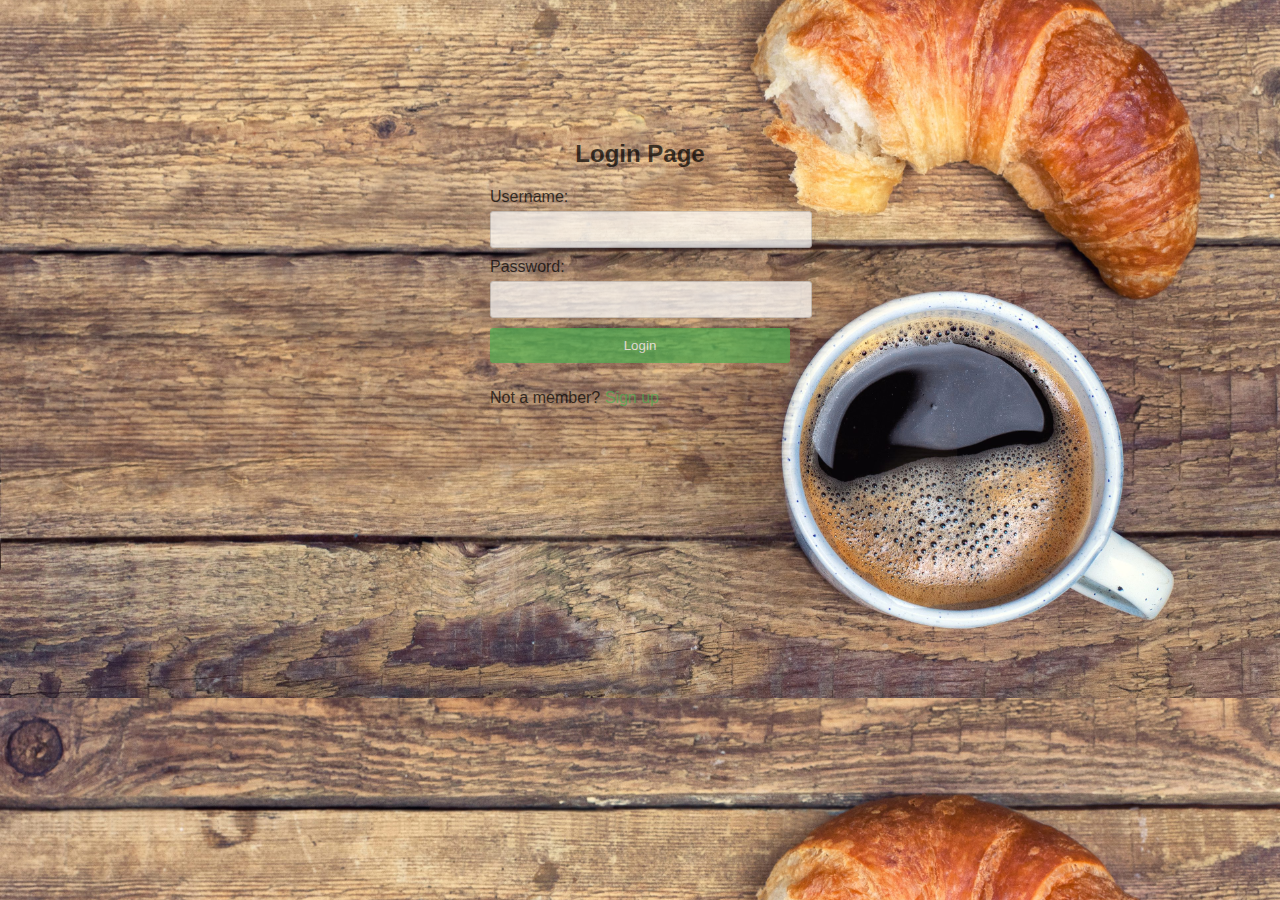
<file: index.html>
<!DOCTYPE html>
<html lang="en">
<head>
    <meta charset="UTF-8">
    <meta name="viewport" content="width=device-width, initial-scale=1.0">
    <title>Login</title>
    <link rel="stylesheet" href="css/index.css">
</head>
<body>
    <div class="login-container">
        <h2>Login Page</h2>
        <form id="login-form" action="home.html" method="post">
            <label for="username">Username:</label>
            <input type="text" id="username" name="username" pattern=".{3,}" title="Username must be at least 3 characters long" required>
            <label for="password">Password:</label>
            <input type="password" id="password" name="password" pattern=".{6,}" title="Password must be at least 6 characters long" required>
            <button type="submit">Login</button>
        </form>
        <p>Not a member? <a href="signup.html">Sign up</a></p>
    </div>
</body>
</file>
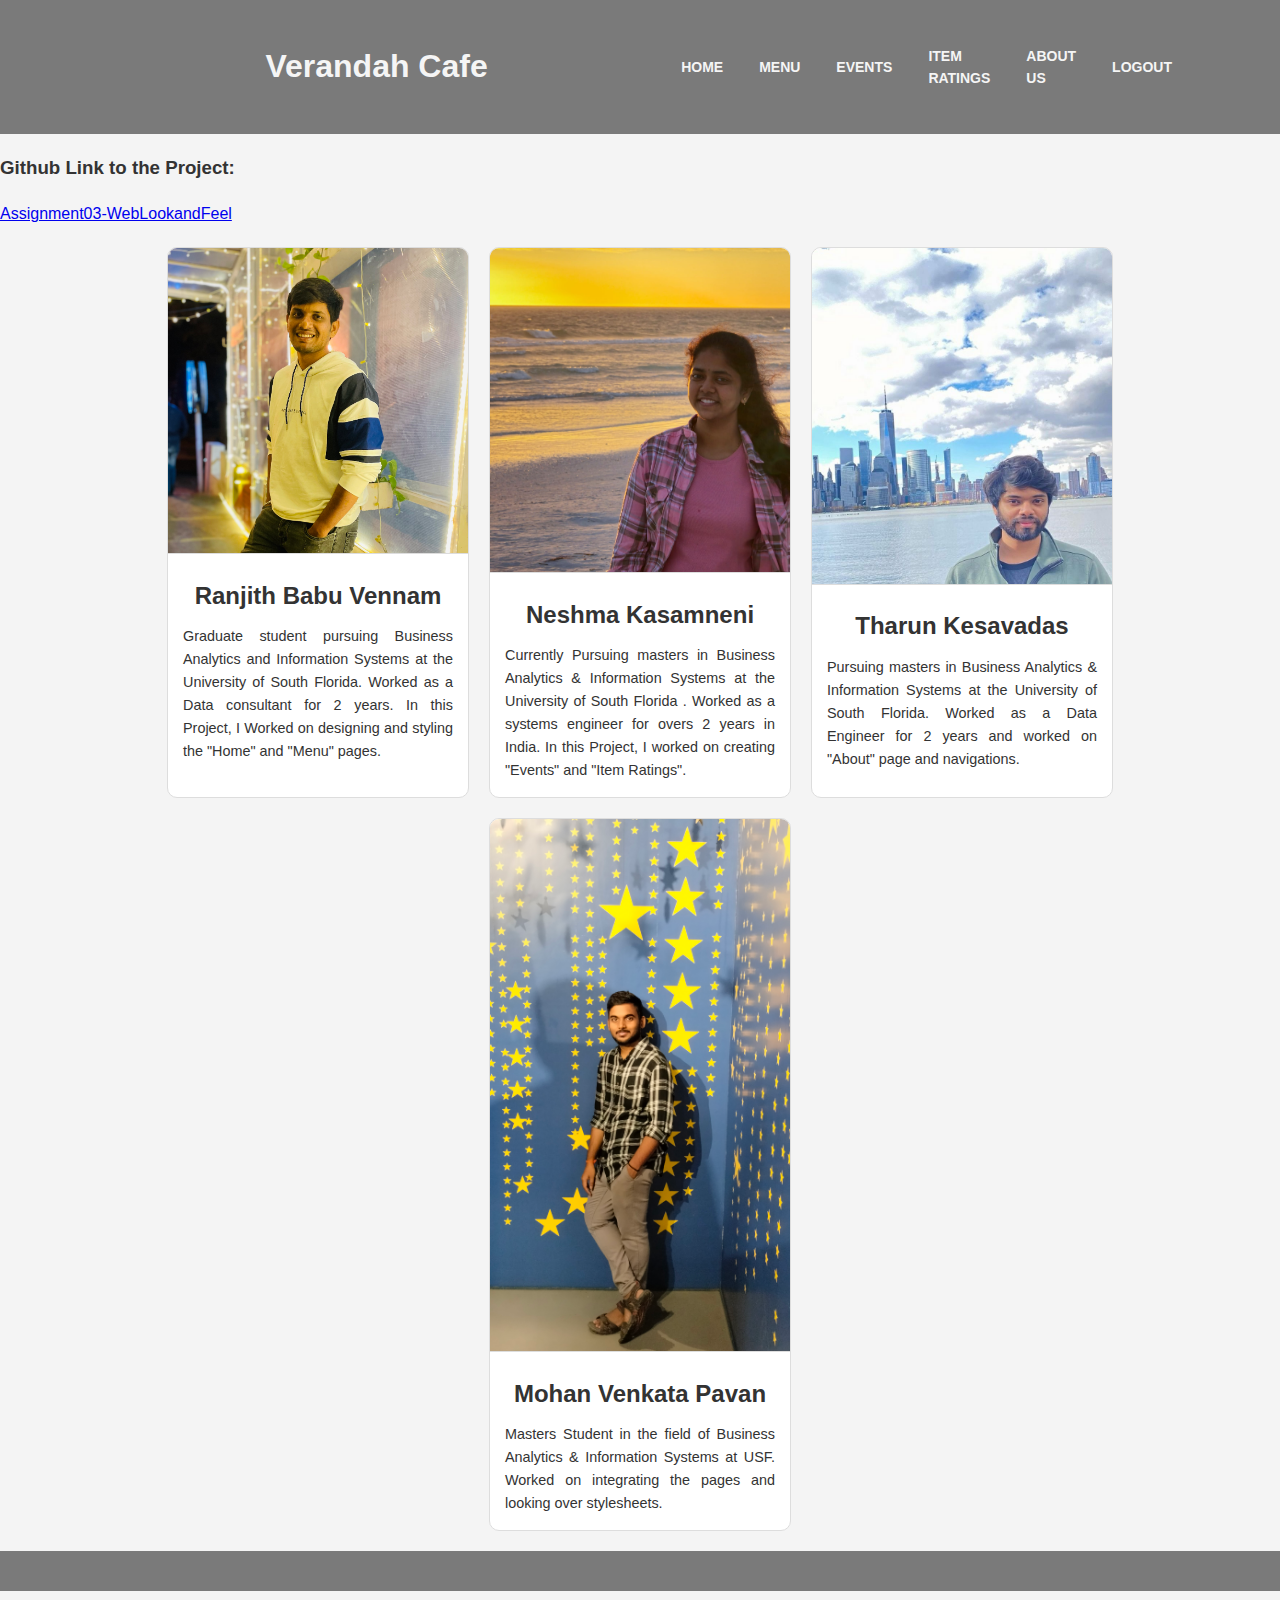
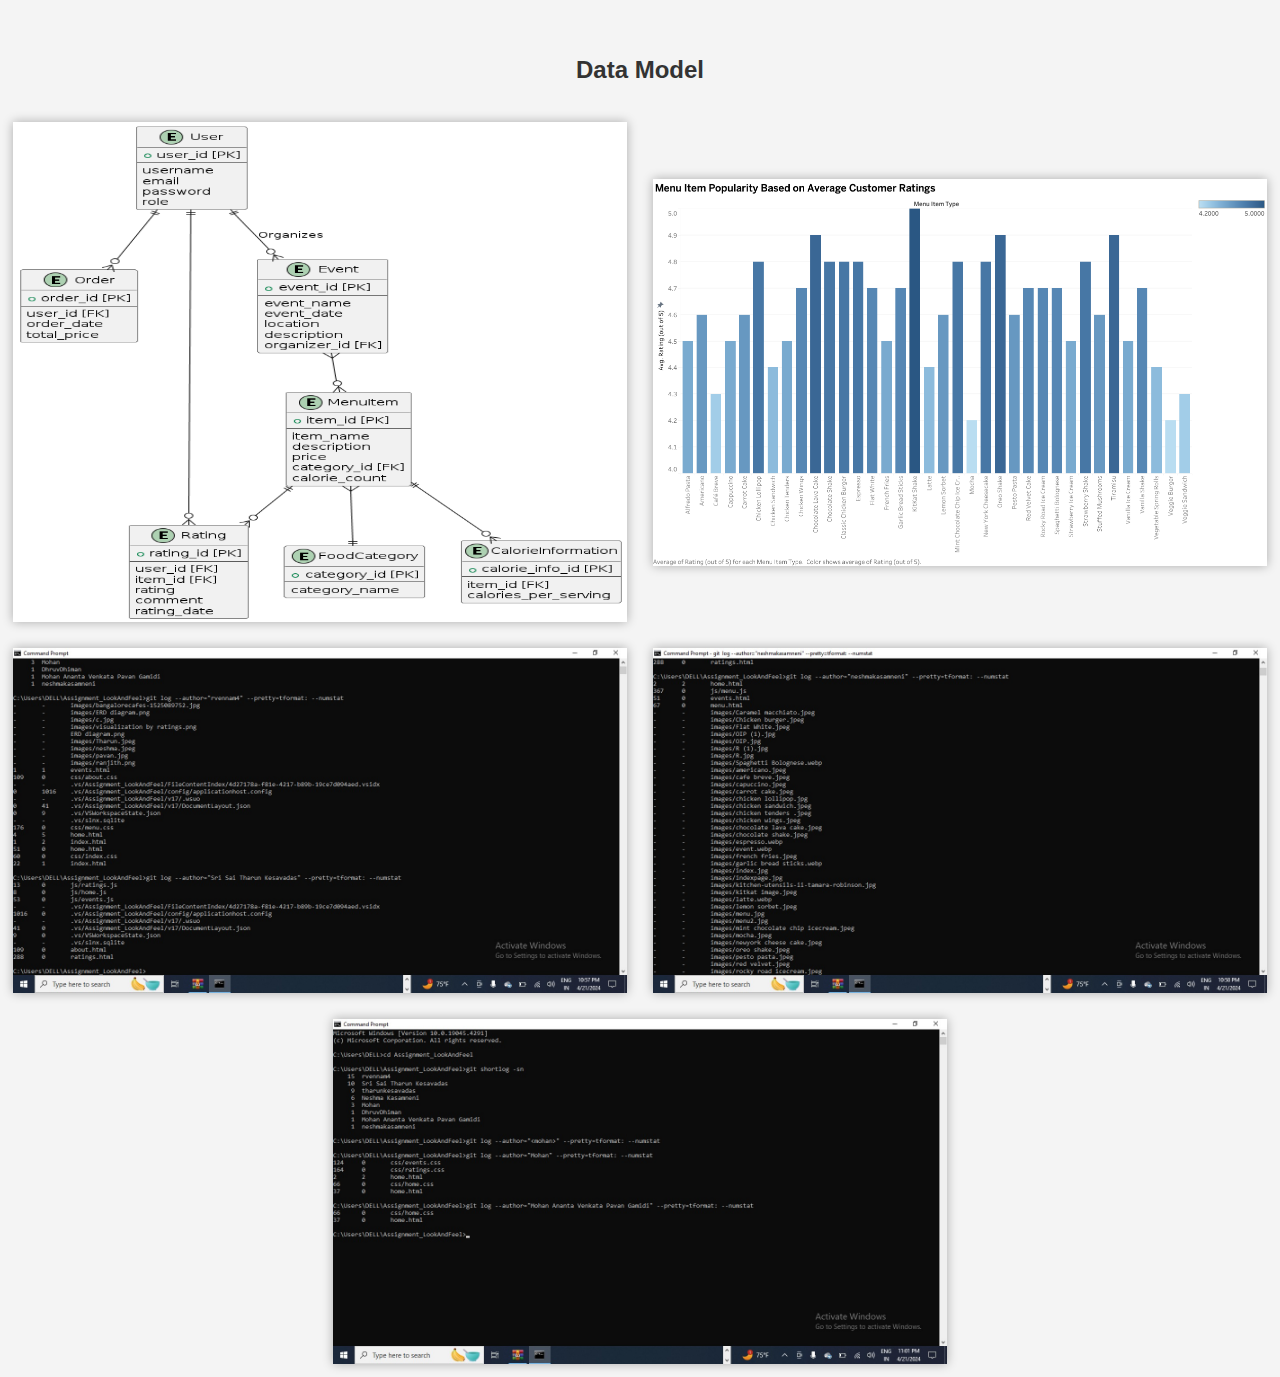
<file: about.html>
<!DOCTYPE html>
<html lang="en">
<head>
    <meta charset="UTF-8">
    <title>Ratings & Calories</title>
    <link rel="stylesheet" href="css/about.css">
    <link rel="stylesheet" href="css/home.css">
</head>
<body>
    <div class="buttom-header-container">
        <div class="buttom-header">
            <div class="logo">
                <h1>Verandah Cafe</h1>
            </div>
            <div class="navlist">
                <a href="home.html">HOME</a>
                <a href="menu.html">MENU</a>
                <a href="events.html">EVENTS</a>
                <a href="ratings.html">ITEM RATINGS</a>
                <a href="about.html">ABOUT US</a>
                <a href="index.html">LOGOUT</a> 
            </div>
        </div>
    </div>

   <h3> Github Link to the Project: </h3> <a href="https://github.com/neshmakasamneni/Assignment_LookAndFeel"> 
       Assignment03-WebLookandFeel</a> 
    <div class="about-container">
        <div class="profile">
            <img class="profile-image" src="images/ranjith.png" alt="Profile image">
            <div class="profile-description">
                <h2>Ranjith Babu Vennam</h2>
                <p>Graduate student pursuing Business Analytics and Information Systems at the University of South
                    Florida. Worked as a Data consultant for 2 years. In this Project, I Worked on designing and styling the "Home" and "Menu" pages.
                </p>
            </div>
        </div>

        <div class="profile">
            <img class="profile-image" src="images/neshma.jpeg" alt="Profile image">
            <div class="profile-description">
                <h2>Neshma Kasamneni</h2>
                <p>Currently Pursuing masters in Business Analytics & Information Systems at the University of South Florida .
                    Worked as a systems engineer for overs 2 years in India. In this Project, I worked on creating "Events" and "Item Ratings".</p>
            </div>
        </div>

        <div class="profile">
            <img class="profile-image" src="images/Tharun.jpeg" alt="Profile image">
            <div class="profile-description">
                <h2>Tharun Kesavadas</h2>
                <p>Pursuing masters in Business Analytics & Information Systems at the University of South Florida. Worked as a Data Engineer for 2 years and worked on "About" page and navigations.</p>
            </div>
        </div>

        <div class="profile">
            <img class="profile-image" src="images/pavan.jpg" alt="Profile image">
            <div class="profile-description">
                <h2>Mohan Venkata Pavan</h2>
                <p> Masters Student in the field of Business Analytics & Information Systems at USF. Worked on integrating the pages and looking over stylesheets.</p>
            </div>
        </div>
    </div>



    <style>
        .image-container {
            display: flex;
            justify-content: space-around;
            align-items: center;
            flex-wrap: wrap;
            margin-top: 20px;
        }

        .image-container .image {
            width: 48%; /* Sets image width to be less than half the container width */
            margin: 1%; /* Provides spacing between images */
            box-shadow: 0 0 10px rgba(0,0,0,0.3);
        }

        .image-container h2 {
            width: 100%; /* Allows the title to take the full width */
            text-align: center; /* Center aligns the title */
            margin: 0 0 20px; /* Adds space below the title */
        }

        @media (max-width: 768px) {
            .image-container .image {
                width: 100%; /* Full width for smaller devices */
                margin-bottom: 20px; /* Spacing between images on smaller screens */
            }
        }
    </style>
</head>
<body>
    <div class="buttom-header-container">
        <!-- ... your header and nav content ... -->
    </div>

    <div class="about-container">
        <!-- ... your about profiles content ... -->
    </div>

    <div class="image-container">
        <h2>Data Model</h2>
        <img src="images/ERD diagram.png" class="image" alt="ERD Diagram">
        <img src="images/visualization by ratings.png" class="image" alt="Visualization By Ratings">
        <img src="images/git_1.jpeg" class="image" alt="commits">
        <img src="images/git_2.jpeg" class="image" alt="commits">
        <img src="images/git_3.jpeg" class="image" alt="commits">
    </div>
</body>
</html>
</file>
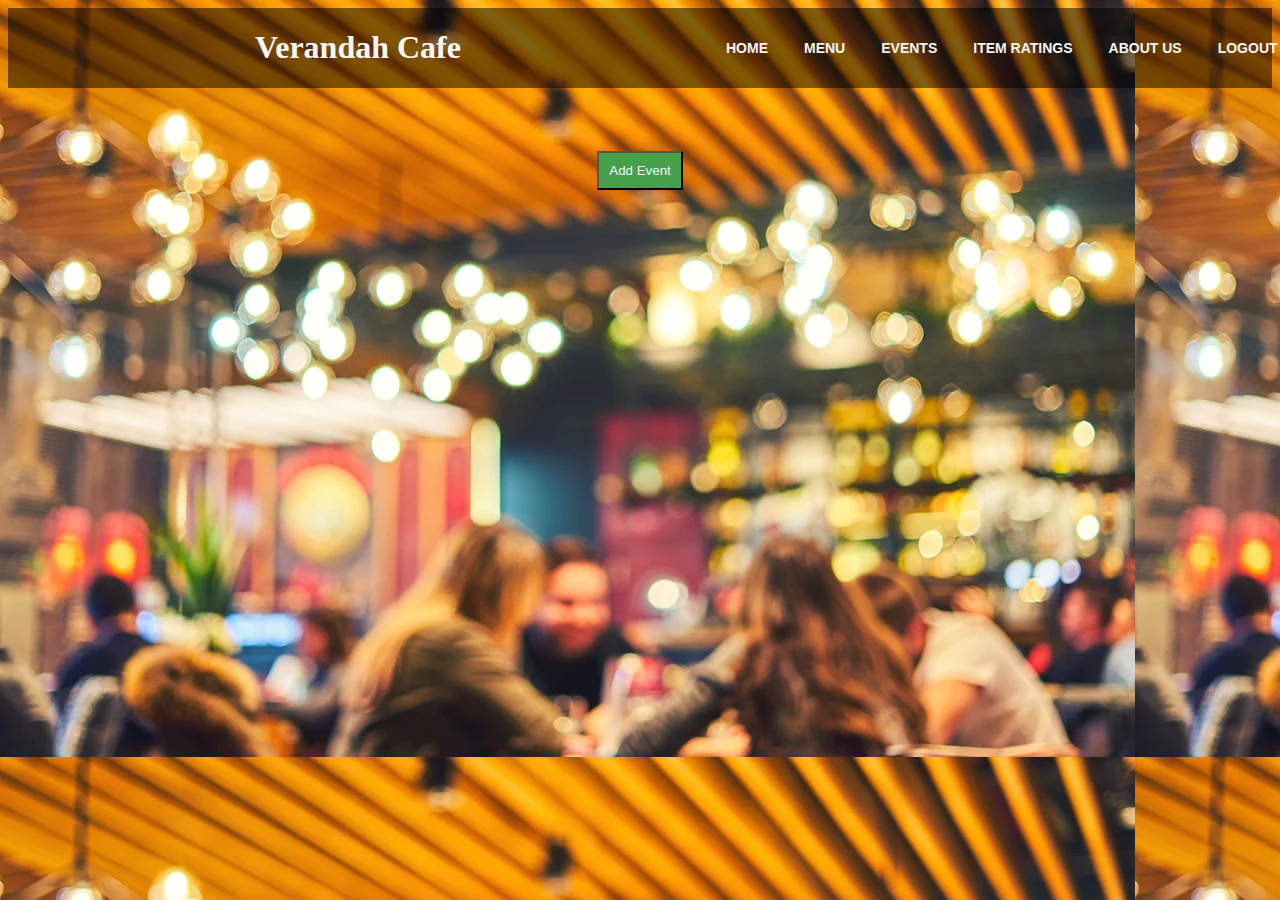
<file: events.html>
<!DOCTYPE html>
<html lang="en">
<head>
    <meta charset="UTF-8">
    <meta name="viewport" content="width=device-width, initial-scale=1.0">
    <title>Events Page</title>
    <link rel="stylesheet" href="css/events.css">
    <link rel="stylesheet" href="css/home.css">
</head>
<body>
    <div class="buttom-header-container">
        <div class="buttom-header">
            <div class="logo">
                <h1>Verandah Cafe</h1>
            </div>
            <div class="navlist">
                <a href="home.html">HOME</a>
                <a href="menu.html">MENU</a>
                <a href="events.html">EVENTS</a>
                <a href="ratings.html">ITEM RATINGS</a>
                <a href="about.html">ABOUT US</a>
                <a href="index.html">LOGOUT</a> 
            </div>
        </div>
    </div>
<div id="events-container">
    <!-- Events will be displayed here -->
</div>

<button id="btn" onclick="showCreateForm()">Add Event</button>

<div id="create-form" style="display: none;">
    <h2>Add New Event</h2>
    <form id="event-form" onsubmit="addEvent(); return false;">
        <label for="eventName">Event Name:</label><br>
        <input type="text" id="eventName" name="eventName" required><br>
        <label for="eventDate">Event Date:</label><br>
        <input type="date" id="eventDate" name="eventDate" required><br>
        <label for="eventTime">Event Time:</label><br>
        <input type="time" id="eventTime" name="eventTime" required><br>
        <button type="submit">Submit</button>
        <button type="button" onclick="hideCreateForm()">Cancel</button>
    </form>
</div>

<script src="js/events.js">
    
</script>

</body>
</html>
</file>
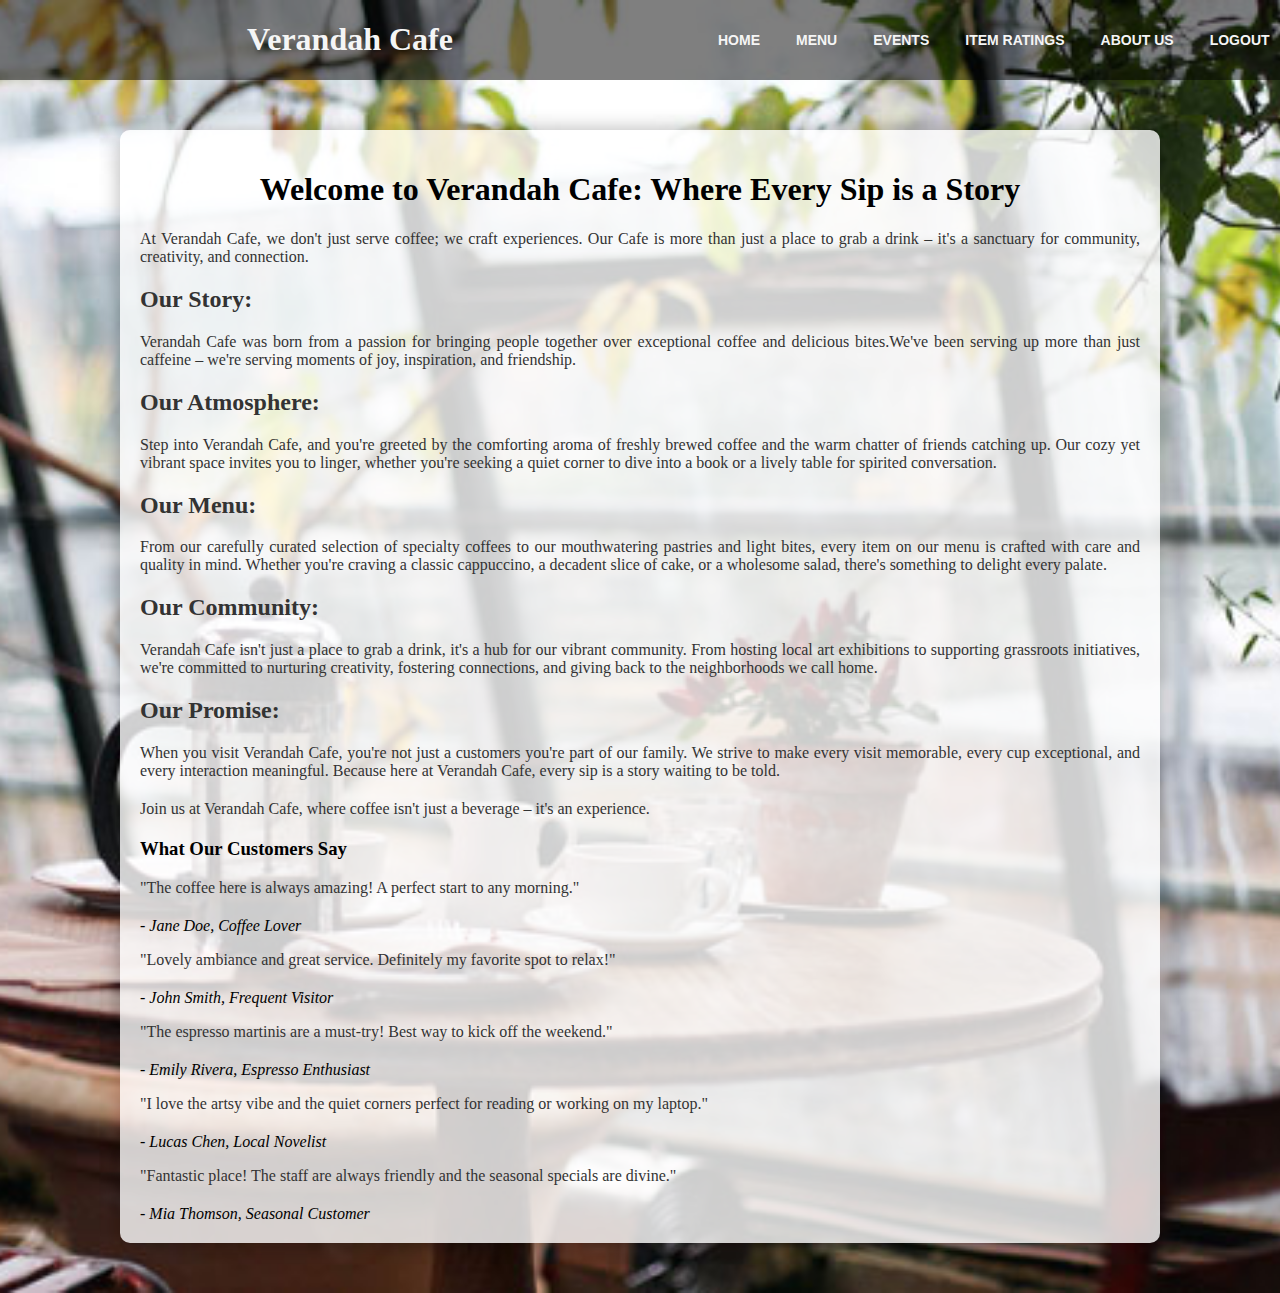
<file: home.html>
<!DOCTYPE html>
<html lang="en">
<head>
    <meta charset="UTF-8">
    <meta name="viewport" content="width=device-width, initial-scale=1.0">
    <title>Verandah Cafe</title>
    <link rel="stylesheet" href="css/home.css">
    <style>
        body {
            background-color: #f0f0f0;
            background-image: url("../images/c.jpg");
            background-size: cover; 
            background-position: center;
            margin: 0;
            padding: 0;
        }
    </style>
</head>
<body>
    <div class="buttom-header-container">
        <div class="buttom-header">
            <div class="logo">
                <h1>Verandah Cafe</h1>
            </div>
            <div class="navlist">
                <a href="home.html">HOME</a>
                <a href="menu.html">MENU</a>
                <a href="events.html">EVENTS</a>
                <a href="ratings.html">ITEM RATINGS</a>
                <a href="about.html">ABOUT US</a>
                <a href="index.html">LOGOUT</a> 
            </div>
        </div>
    </div>
    </div>

    <div class="container">
        <h1>Welcome to Verandah Cafe: Where Every Sip is a Story</h1>
        <p>At Verandah Cafe, we don't just serve coffee; we craft experiences. Our Cafe is more than just a place to grab a drink – it's a sanctuary for community, creativity, and connection.</p>

        <h2>Our Story:</h2>
        <p>Verandah Cafe was born from a passion for bringing people together over exceptional coffee and delicious bites.We've been serving up more than just caffeine – we're serving moments of joy, inspiration, and friendship.</p>

        <h2>Our Atmosphere:</h2>
        <p>Step into Verandah Cafe, and you're greeted by the comforting aroma of freshly brewed coffee and the warm chatter of friends catching up. Our cozy yet vibrant space invites you to linger, whether you're seeking a quiet corner to dive into a book or a lively table for spirited conversation.</p>

        <h2>Our Menu:</h2>
        <p>From our carefully curated selection of specialty coffees to our mouthwatering pastries and light bites, every item on our menu is crafted with care and quality in mind. Whether you're craving a classic cappuccino, a decadent slice of cake, or a wholesome salad, there's something to delight every palate.</p>

        <h2>Our Community:</h2>
        <p>Verandah Cafe isn't just a place to grab a drink, it's a hub for our vibrant community. From hosting local art exhibitions to supporting grassroots initiatives, we're committed to nurturing creativity, fostering connections, and giving back to the neighborhoods we call home.</p>

        <h2>Our Promise:</h2>
        <p>When you visit Verandah Cafe, you're not just a customers you're part of our family. We strive to make every visit memorable, every cup exceptional, and every interaction meaningful. Because here at Verandah Cafe, every sip is a story waiting to be told.</p>

        <p>Join us at Verandah Cafe, where coffee isn't just a beverage – it's an experience.</p>


        <div class="testimonials">
            <h3>What Our Customers Say</h3>
            <div class="testimonial-slider">
                <div class="testimonial">
                    <p>"The coffee here is always amazing! A perfect start to any morning."</p>
                    <cite>- Jane Doe, Coffee Lover</cite>
                </div>
                <div class="testimonial">
                    <p>"Lovely ambiance and great service. Definitely my favorite spot to relax!"</p>
                    <cite>- John Smith, Frequent Visitor</cite>
                </div>
                <div class="testimonial">
                    <p>"The espresso martinis are a must-try! Best way to kick off the weekend."</p>
                    <cite>- Emily Rivera, Espresso Enthusiast</cite>
                </div>
                <div class="testimonial">
                    <p>"I love the artsy vibe and the quiet corners perfect for reading or working on my laptop."</p>
                    <cite>- Lucas Chen, Local Novelist</cite>
                </div>
                <div class="testimonial">
                    <p>"Fantastic place! The staff are always friendly and the seasonal specials are divine."</p>
                    <cite>- Mia Thomson, Seasonal Customer</cite>
                </div>
            </div>
        </div>
    
    <script src="js/home.js"></script>
</body>
</html>
</file>
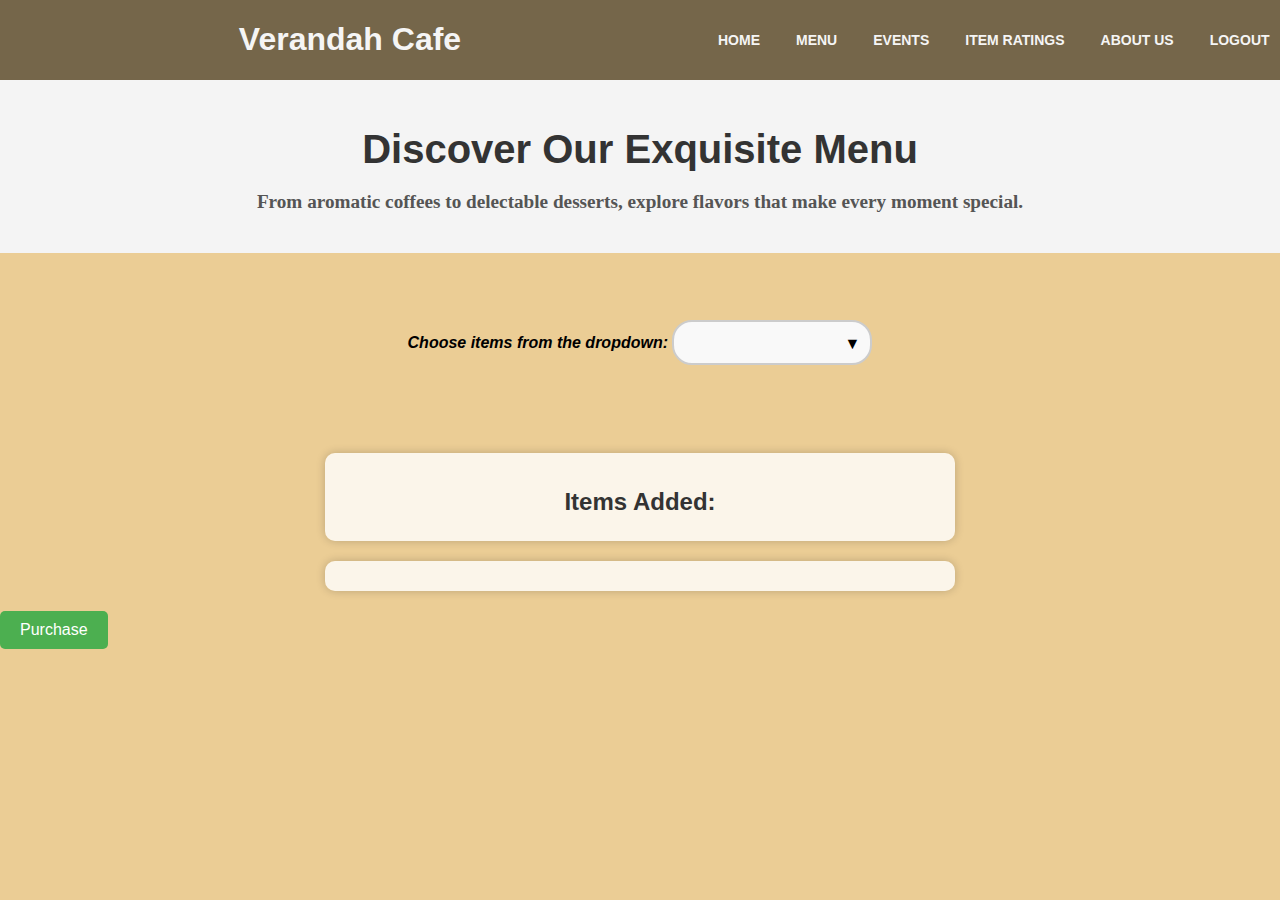
<file: menu.html>
<!DOCTYPE html>
<html lang="en">
<head>
    <meta charset="UTF-8">
    <meta name="viewport" content="width=device-width, initial-scale=1.0">
    <title>Cafe Dashboard</title>
    <link rel="stylesheet" href="css/home.css">
    <link rel="stylesheet" href="css/menu.css">
</head>
<body>

    <div class="buttom-header-container">
        <div class="buttom-header">
            <div class="logo">
                <h1>Verandah Cafe</h1>
            </div>
            <div class="navlist">
                <a href="home.html">HOME</a>
                <a href="menu.html">MENU</a>
                <a href="events.html">EVENTS</a>
                <a href="ratings.html">ITEM RATINGS</a>
                <a href="about.html">ABOUT US</a>
                <a href="index.html">LOGOUT</a> 
            </div>
        </div>
    </div>
    </div> 

    <header>
        <!-- Navigation bar goes here -->
    </header>

    <!-- Short header description for the menu page -->
    <section class="menu-header">
        <h1>Discover Our Exquisite Menu</h1>
        <p>From aromatic coffees to delectable desserts, explore flavors that make every moment special.</p>
    </section>
    
    <div class="main">
        <div class="dropdown">
            <i><b><label for="sectionSelect">Choose items from the dropdown:</label></b></i>
            <select id="sectionSelect" name="sectionSelect" onchange="showSection(this.value)">
                <option value=""></option>
                <option value="coffee">Coffee</option>
                <option value="snacks">Snacks</option>
                <option value="shakes">Shakes</option>
                <option value="icecreams">Ice Cream</option>
            </select>
        </div>
</div>
<div class="item-list">
    <h2>Items Added:</h2>
    <ul id="addedItems"></ul>
</div>
<div id="totalPrice"></div>
<div class="button-container"></div>
   <button onclick="buyItems()">Purchase</button>
</div>
   <div class="menu" id="menuSection"></div>

    

    
    <script src="js/menu.js"> 
    </script>            
</body>
</html>
</file>
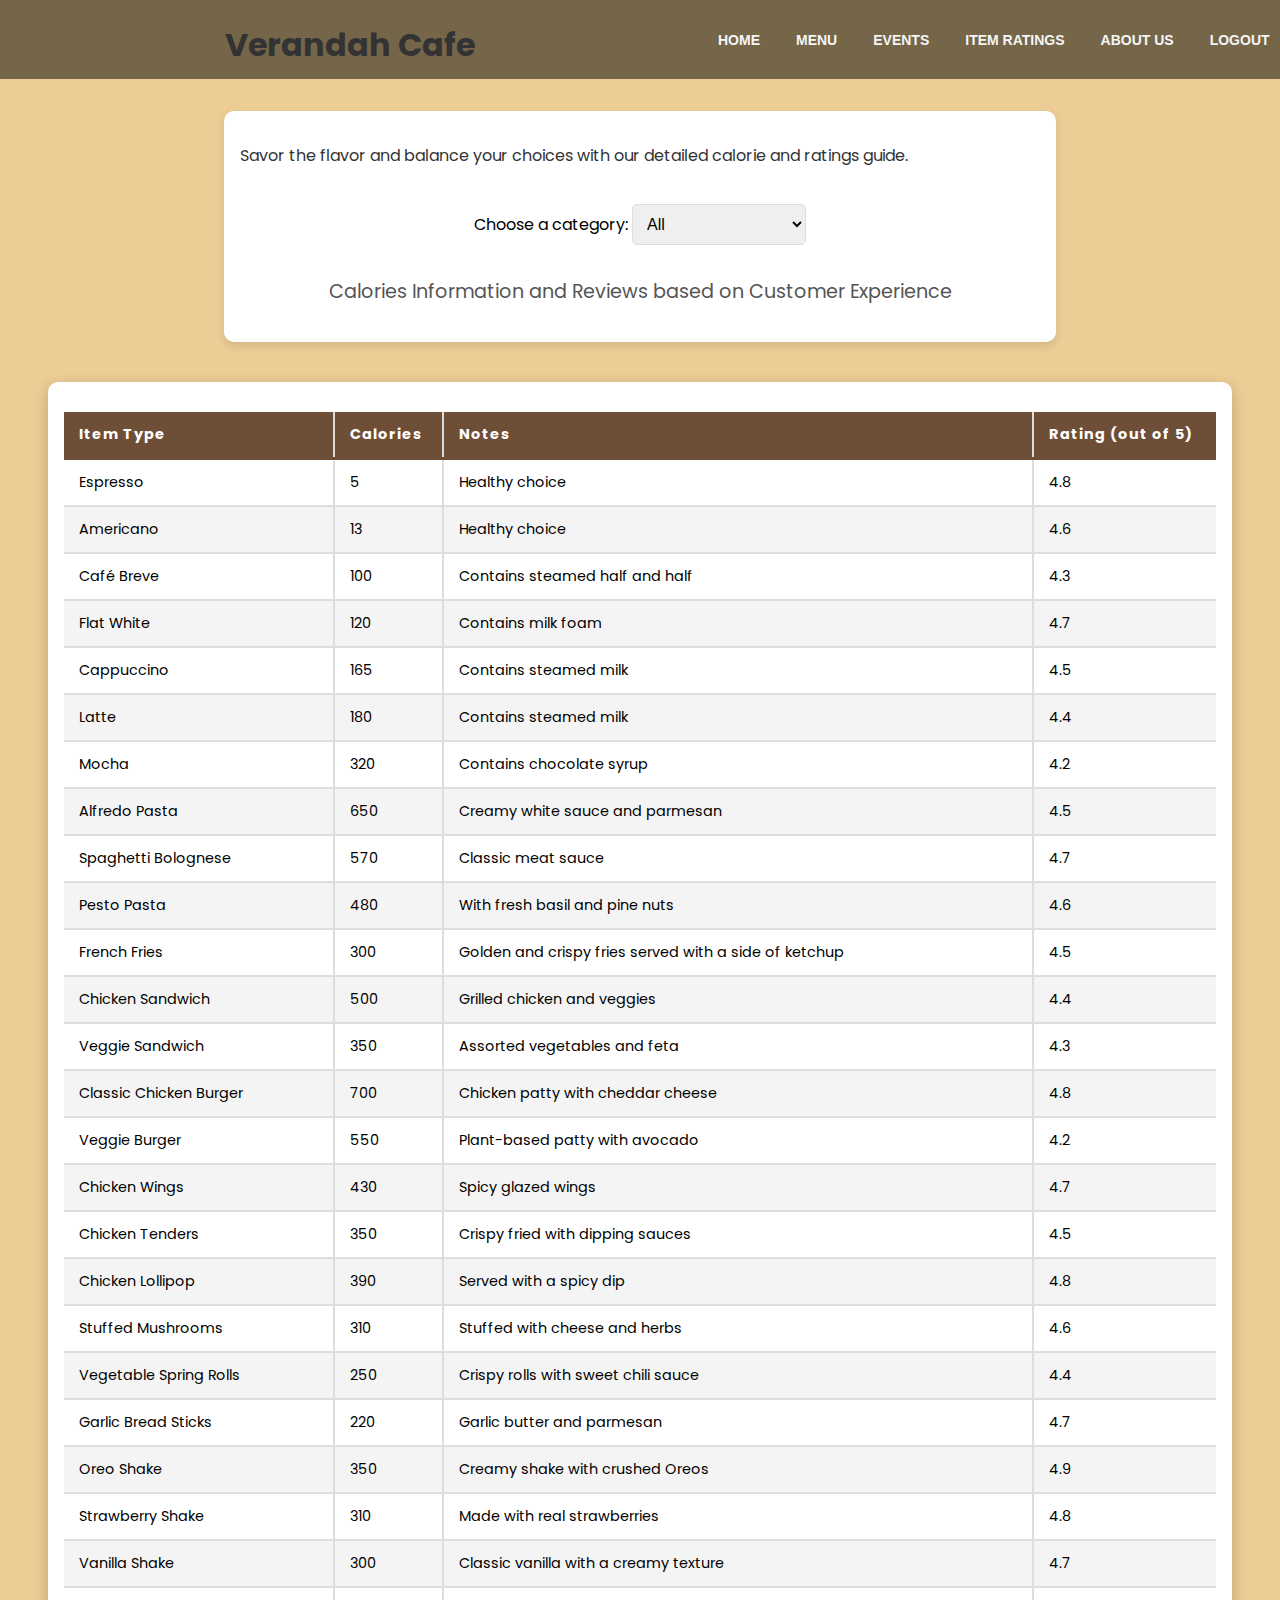
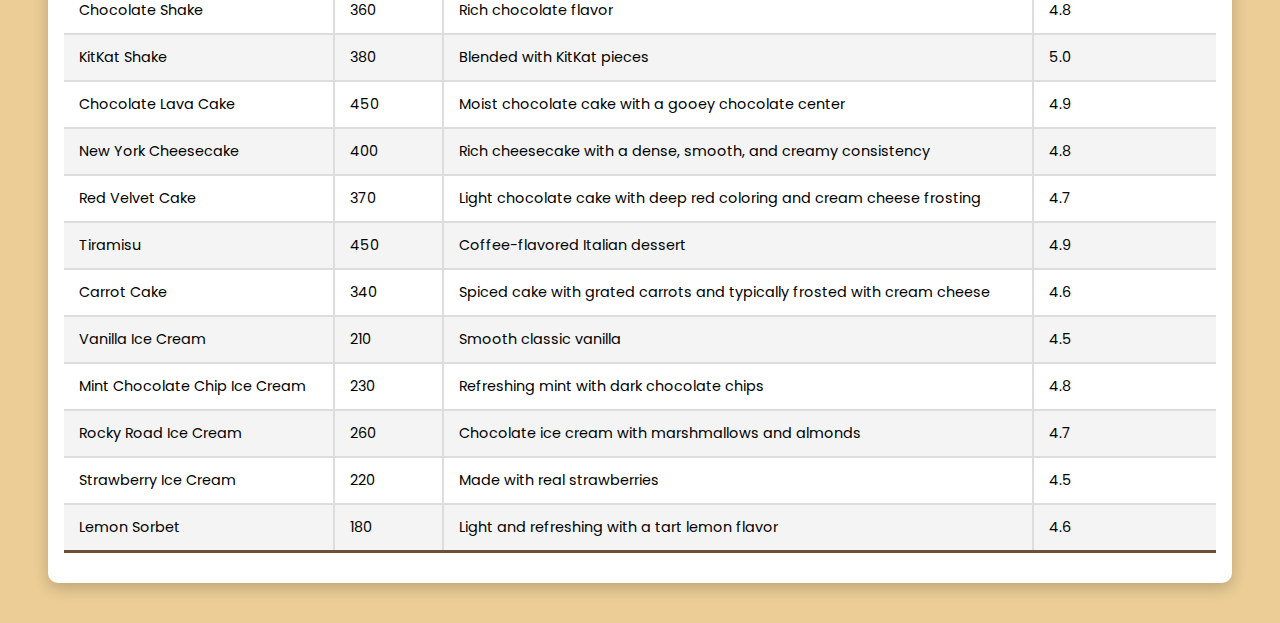
<file: ratings.html>
<!DOCTYPE html>
<html lang="en">
<head>
    <meta charset="UTF-8">
    <title>Ratings & Calories</title>
    <link rel="stylesheet" href="css/ratings.css">
    <link rel="stylesheet" href="css/home.css">
</head>
<body>
    <div class="buttom-header-container">
        <div class="buttom-header">
            <div class="logo">
                <h1>Verandah Cafe</h1>
            </div>
            <div class="navlist">
                <a href="home.html">HOME</a>
                <a href="menu.html">MENU</a>
                <a href="events.html">EVENTS</a>
                <a href="ratings.html">ITEM RATINGS</a>
                <a href="about.html">ABOUT US</a>
                <a href="index.html">LOGOUT</a> 
            </div>
        </div>
    </div>

    <div class="content-container">
        <p class="main-description">Savor the flavor and balance your choices with our detailed calorie and ratings guide.</p>
        
        <!-- Dropdown for choosing a category -->
        <div class="dropdown-container">
            <label for="categoryFilter">Choose a category:</label>
            <select id="categoryFilter" onchange="filterTable()">
                <option value="all">All</option>
                <option value="coffee">Coffee</option>
                <option value="food">Food</option>
                <option value="shakes">Shakes</option>
                <option value="cakesIceCreams">Cakes/Ice Creams</option>
            </select>
        </div>
        
        <h2 class="sub-header">Calories Information and Reviews based on Customer Experience</h2>
        <!-- The rest of your content below -->
        <!-- ... -->
    </div>

</div>

    <div class="table-container">
        <table id="ratingsTable">
            <thead>
                <tr>
                    <th>Item Type</th>
                    <th>Calories</th>
                    <th>Notes</th>
                    <th>Rating (out of 5)</th>
                </tr>
            </thead>
            <tbody>
                <tr data-category="coffee">
                    <td>Espresso</td>
                    <td>5</td>
                    <td>Healthy choice</td>
                    <td>4.8</td>
                </tr>
                <tr data-category="coffee">
                    <td>Americano</td>
                    <td>13</td>
                    <td>Healthy choice</td>
                    <td>4.6</td>
                </tr>
                <tr data-category="coffee">
                    <td>Café Breve</td>
                    <td>100</td>
                    <td>Contains steamed half and half</td>
                    <td>4.3</td>
                </tr>
                <tr data-category="coffee">
                    <td>Flat White</td>
                    <td>120</td>
                    <td>Contains milk foam</td>
                    <td>4.7</td>
                </tr>
                <tr data-category="coffee">
                    <td>Cappuccino</td>
                    <td>165</td>
                    <td>Contains steamed milk</td>
                    <td>4.5</td>
                </tr>
                <tr data-category="coffee">
                    <td>Latte</td>
                    <td>180</td>
                    <td>Contains steamed milk</td>
                    <td>4.4</td>
                </tr>
                <tr data-category="coffee">
                    <td>Mocha</td>
                    <td>320</td>
                    <td>Contains chocolate syrup</td>
                    <td>4.2</td>
                </tr>
                <tr data-category="coffee">
                    <td>Alfredo Pasta</td>
                    <td>650</td>
                    <td>Creamy white sauce and parmesan</td>
                    <td>4.5</td>
                </tr>
                <tr data-category="food">
                    <td>Spaghetti Bolognese</td>
                    <td>570</td>
                    <td>Classic meat sauce</td>
                    <td>4.7</td>
                </tr>
                <tr data-category="food">
                    <td>Pesto Pasta</td>
                    <td>480</td>
                    <td>With fresh basil and pine nuts</td>
                    <td>4.6</td>
                </tr>
            
                <!-- Sandwich items -->
                <tr data-category="food">
                    <td>French Fries</td>
                    <td>300</td>
                    <td>Golden and crispy fries served with a side of ketchup</td>
                    <td>4.5</td>
                </tr>
                <tr data-category="food">
                    <td>Chicken Sandwich</td>
                    <td>500</td>
                    <td>Grilled chicken and veggies</td>
                    <td>4.4</td>
                </tr>
                <tr data-category="food">
                    <td>Veggie Sandwich</td>
                    <td>350</td>
                    <td>Assorted vegetables and feta</td>
                    <td>4.3</td>
                </tr>
            
                <!-- Burger items -->
                <tr data-category="food">
                    <td>Classic Chicken Burger</td>
                    <td>700</td>
                    <td>Chicken patty with cheddar cheese</td>
                    <td>4.8</td>
                </tr>
                <tr data-category="food">
                    <td>Veggie Burger</td>
                    <td>550</td>
                    <td>Plant-based patty with avocado</td>
                    <td>4.2</td>
                </tr>
                <tr data-category="food">
                    <td>Chicken Wings</td>
                    <td>430</td>
                    <td>Spicy glazed wings</td>
                    <td>4.7</td>
                </tr>
                <tr data-category="food">
                    <td>Chicken Tenders</td>
                    <td>350</td>
                    <td>Crispy fried with dipping sauces</td>
                    <td>4.5</td>
                </tr>
                <tr data-category="food">
                    <td>Chicken Lollipop</td>
                    <td>390</td>
                    <td>Served with a spicy dip</td>
                    <td>4.8</td>
                </tr>
            
                <!-- Veg Appetizers -->
                <tr data-category="food">
                    <td>Stuffed Mushrooms</td>
                    <td>310</td>
                    <td>Stuffed with cheese and herbs</td>
                    <td>4.6</td>
                </tr>
                <tr data-category="food">
                    <td>Vegetable Spring Rolls</td>
                    <td>250</td>
                    <td>Crispy rolls with sweet chili sauce</td>
                    <td>4.4</td>
                </tr>
                <tr data-category="food">
                    <td>Garlic Bread Sticks</td>
                    <td>220</td>
                    <td>Garlic butter and parmesan</td>
                    <td>4.7</td>
                </tr>
                <tr data-category="shakes">
                    <td>Oreo Shake</td>
                    <td>350</td>
                    <td>Creamy shake with crushed Oreos</td>
                    <td>4.9</td>
                </tr>
                <tr data-category="shakes">
                    <td>Strawberry Shake</td>
                    <td>310</td>
                    <td>Made with real strawberries</td>
                    <td>4.8</td>
                </tr>
                <tr data-category="shakes">
                    <td>Vanilla Shake</td>
                    <td>300</td>
                    <td>Classic vanilla with a creamy texture</td>
                    <td>4.7</td>
                </tr>
                <tr data-category="shakes">
                    <td>Chocolate Shake</td>
                    <td>360</td>
                    <td>Rich chocolate flavor</td>
                    <td>4.8</td>
                </tr>
                <tr data-category="shakes">
                    <td>KitKat Shake</td>
                    <td>380</td>
                    <td>Blended with KitKat pieces</td>
                    <td>5.0</td>
                </tr>
                <tr data-category="cakesIceCreams">
                    <td>Chocolate Lava Cake</td>
                    <td>450</td>
                    <td>Moist chocolate cake with a gooey chocolate center</td>
                    <td>4.9</td>
                </tr>
                <tr data-category="cakesIceCreams">
                    <td>New York Cheesecake</td>
                    <td>400</td>
                    <td>Rich cheesecake with a dense, smooth, and creamy consistency</td>
                    <td>4.8</td>
                </tr>
                <tr data-category="cakesIceCreams">
                    <td>Red Velvet Cake</td>
                    <td>370</td>
                    <td>Light chocolate cake with deep red coloring and cream cheese frosting</td>
                    <td>4.7</td>
                </tr>
                <tr data-category="cakesIceCreams">
                    <td>Tiramisu</td>
                    <td>450</td>
                    <td>Coffee-flavored Italian dessert</td>
                    <td>4.9</td>
                </tr>
                <tr data-category="cakesIceCreams">
                    <td>Carrot Cake</td>
                    <td>340</td>
                    <td>Spiced cake with grated carrots and typically frosted with cream cheese</td>
                    <td>4.6</td>
                </tr>
                <tr data-category="cakesIceCreams">
                    <td>Vanilla Ice Cream</td>
                    <td>210</td>
                    <td>Smooth classic vanilla</td>
                    <td>4.5</td>
                </tr>
                <tr data-category="cakesIceCreams">
                    <td>Mint Chocolate Chip Ice Cream</td>
                    <td>230</td>
                    <td>Refreshing mint with dark chocolate chips</td>
                    <td>4.8</td>
                </tr>
                <tr data-category="cakesIceCreams">
                    <td>Rocky Road Ice Cream</td>
                    <td>260</td>
                    <td>Chocolate ice cream with marshmallows and almonds</td>
                    <td>4.7</td>
                </tr>
                <tr data-category="cakesIceCreams">
                    <td>Strawberry Ice Cream</td>
                    <td>220</td>
                    <td>Made with real strawberries</td>
                    <td>4.5</td>
                </tr>
                <tr data-category="cakesIceCreams">
                    <td>Lemon Sorbet</td>
                    <td>180</td>
                    <td>Light and refreshing with a tart lemon flavor</td>
                    <td>4.6</td>
                </tr>
            
            </tbody>
        </table>
    </div>

    <script src="js/ratings.js"></script>
</body>
</html>
</file>
<file: css/index.css>
body {
    margin: 0;
    padding: 0;
    font-family: Arial, sans-serif;
    background-color: rgb(235, 205, 149);
    background-image: url("../images/R.jpg");
    background-size: cover; 
    background-position: center;
    margin: 0;
    padding: 0;
    opacity: 0.7;
}

.login-container {
    width: 300px;
    margin: 100px auto;
    padding: 20px;
    border-radius: 5px;
    box-shadow: 0px 0px 10px rgba(0, 0, 0, 0.1);
}

h2 {
    text-align: center;
    margin-bottom: 20px;
}

label {
    display: block;
    margin-bottom: 5px;
}

input[type="text"],
input[type="password"],
button {
    width: 100%;
    padding: 10px;
    margin-bottom: 10px;
    border: 1px solid #ccc;
    border-radius: 3px;
}

button {
    background-color: #4CAF50;
    color: white;
    border: none;
    cursor: pointer;
}

button:hover {
    background-color: #45a049;
}

a {
    text-decoration: none;
    color: #4CAF50;
}

a:hover {
    text-decoration: underline;
}
</file>
<file: css/about.css>
/* General body styling */
body {
  font-family: 'Arial', sans-serif;
  line-height: 1.6;
  margin: 0;
  padding: 0;
  background: #f4f4f4;
  color: #333;
}

/* Header and navigation styling */
.buttom-header-container {
  background: #333;
  color: #fff;
  padding: 20px 0;
}

.buttom-header {
  display: flex;
  justify-content: space-between;
  align-items: center;
  max-width: 1100px;
  margin: 0 auto;
  padding: 0 20px;
}

.navlist a {
  color: #fff;
  text-decoration: none;
  padding: 0 20px;
}

.navlist a:hover {
  color: #f4f4f4;
  background: #555;
}

/* Profile container and image styling */
.about-container {
  display: flex;
  flex-wrap: wrap;
  justify-content: center;
  gap: 20px;
  padding: 20px;
}

.profile {
  background: #fff;
  border: 1px solid #ddd;
  border-radius: 10px;
  overflow: hidden;
  max-width: 300px; /* Set max-width for profiles */
  text-align: center;
}

.profile-image {
  width: 100%;
  height: auto;
  border-bottom: 1px solid #ddd;
}

.profile-description {
  padding: 15px;
}

.profile h2 {
  margin: 0 0 10px;
}

.profile p {
  margin: 0;
  font-size: 0.9em;
}

/* Image styling to fit properly on the page */
.image {
  display: block;
  max-width: 100%; /* Make image responsive */
  height: auto;
  margin: 20px auto; /* Center image horizontally */
  box-shadow: 0 0 10px rgba(0,0,0,0.3); /* Optional: adds shadow for depth */
}

/* Add this to ensure images do not exceed their container */
.about-container img {
  max-width: 100%;
  height: auto;
}

/* Adjusting image sizes for specific images if necessary */
img[src*="ERD diagram.png"], img[src*="visualization by ratings.png"] {
  max-height: 500px; /* Set a max-height for large images if necessary */
}

/* Additional media query for responsive adjustments */
@media (max-width: 768px) {
  .buttom-header {
      flex-direction: column;
      text-align: center;
  }
  
  .navlist a {
      padding: 10px 0;
  }
  
  .about-container {
      flex-direction: column;
  }
}
</file>
<file: css/home.css>
.buttom-header-container {
    background-color: rgba(0, 0, 0, 0.5);
}
.buttom-header{
    display: flex;
    margin: 0 auto;
    width: 1300px;  
    color: whitesmoke;
    position: relative;
}

.logo{
   flex-basis:700px;
   padding: 0px;
}
.m_text{
    color: whitesmoke;
    font-family: Cambria, Cochin, Georgia, Times, 'Times New Roman', serif;
    font-style: italic;
    font-weight: bolder;
    font-size: large;
    padding-top: 15%;
    padding-left: 55%;
}
.navlist{
    display: flex;
    align-items: center;
    flex-basis: 600px;
    
}
.navlist a {
    text-decoration: none;
    padding: 18px;
    font-family: 'Open Sans', sans-serif;
    font-size: 14px;
    font-weight: 700;
    transition: all 0.5s;
    color: whitesmoke;
}
.navlist a:hover{
    color: #f78e21;
}

.container {
    max-width: 1000px;
    margin: 50px auto;
    padding: 20px;
    background-color: rgba(255, 255, 255, 0.8); /* Background color with transparency */
    border-radius: 10px;
    box-shadow: 0 0 20px rgba(0, 0, 0, 0.3); /* Box shadow for container */
}

h1 {
    text-align: center;
}

h2 {
    color: #333; /* Text color */
}

p {
    text-align: justify;
    margin-bottom: 20px;
    color: #333; /* Text color */
}
</file>
<file: css/events.css>
body{
  background-image: url("../images/event.webp");
}

.event-card {
    border: 1px solid #ccc;
    border-radius: 5px;
    padding: 15px;
    margin-bottom: 20px;
    margin-top: 20px;
    background-color: rgba(255, 255, 255, 0.3); /* Semi-transparent white background */
    box-shadow: 0 2px 4px rgba(0, 0, 0, 0.1); /* Add a subtle box shadow */
}


.event-card h3 {
    margin-top: 0;
    margin-bottom: 10px;
    font-size: xx-large;
    color: black;
}

.event-card p {
    margin: 0;
    font-size: large;
    color: black;
}

#create-button-container {
    display: flex;
    justify-content: center;
    align-items: center;
    height: 100vh; /* Set height to make it fill the whole viewport */
}

#create-button-container button {
    font-size: 1.2rem; /* Adjust font size */
    padding: 10px 20px;
    background-color: #4CAF50;
    color: #fff;
    border: none;
    border-radius: 5px;
    cursor: pointer;
    transition: background-color 0.3s;
}

#create-button-container button:hover {
    background-color: #45a049;
}


#btn {
    display: block;
    margin: 0 auto;
    color: aliceblue;
    background-color: #45a049;
    margin-top: 5%;
    padding: 10px;
  }
  
 #btn:hover {
    border-color: #45a049;
    color: aliceblue;
    background-color: lightgreen;
  }
  #create-form {
    display: none;
    max-width: 200px;
    margin: 0 auto;
    padding: 20px;
    background-color: #f9f9f9;
    border: 1px solid #ccc;
    border-radius: 5px;
    margin-top: 1%;
  }
  
  #create-form h2 {
    margin-top: 0;
    margin-bottom: 20px;
    font-size: 24px;
  }
  
  #event-form label {
    display: block;
    margin-bottom: 5px;
    font-weight: bold;
  }
  
  #event-form input[type="text"],
  #event-form input[type="date"],
  #event-form input[type="time"] {
    width: calc(100% - 12px);
    padding: 8px;
    margin-bottom: 15px;
    border: 1px solid #ccc;
    border-radius: 5px;
  }
  
  #event-form button {
    padding: 10px 20px;
    font-size: 16px;
    font-weight: bold;
    text-transform: uppercase;
    color: #fff;
    background-color: #4CAF50;
    border: none;
    border-radius: 5px;
    cursor: pointer;
    transition: background-color 0.3s;
  }
  
  #event-form button[type="submit"] {
    background-color: #008CBA;
    margin-right: 10px;
  }
  
  #event-form button[type="submit"]:hover,
  #event-form button[type="button"]:hover {
    background-color: #45a049;
  }
  
  #event-form button[type="button"] {
    background-color: #f44336;
  }
</file>
<file: css/menu.css>
body {
    font-family: Arial, sans-serif;
    margin: 0;
    padding: 0;
    background-color: rgb(235, 205, 149);
    background-size: cover; 
    background-position: center;
}

.menu {
    max-width: 600px;
    margin: 0 auto;
    padding: 20px;
    display: flex;
    flex-wrap: wrap;
    justify-content: space-between;
}

.card {
    background-color: #f9f9f9;
    border: 1px solid #ddd;
    border-radius: 5px;
    padding: 20px;
    width: 45%;
    margin-bottom: 20px;
    box-sizing: border-box;
}

.item {
    font-weight: bold;
    padding-bottom: 15px;
}

.add-to-cart,
.remove-from-cart {
    background-color: #4CAF50;
    color: white;
    padding: 10px 20px;
    text-align: center;
    text-decoration: none;
    display: flex; 
    border-radius: 5px;
    transition: background-color 0.3s;
    cursor: pointer;
    border: none;
    margin-top: 10px;
    width: calc(50% - 5px); 
}

.add-to-cart:hover,
.remove-from-cart:hover {
    background-color: #45a049;
}

.card button {
    margin-right: 2px; 
}

.main{
        display: flex;
        justify-content: center;
        align-items: center;
        height: 20vh; /* Ensure full viewport height */
        margin: 0; /* Remove default margin */
}

.dropdown {
        position: relative;
        display: inline-block;
    
}

.dropdown select {
        appearance: none;
        -webkit-appearance: none;
        -moz-appearance: none;
        padding: 12px 20px; 
        border: 2px solid #ccc; 
        border-radius: 20px; 
        background-color: #f9f9f9; 
        cursor: pointer;
        font-size: 16px;
        width: 200px; 
        outline: none; 
}

.dropdown select::-ms-expand {
        display: none;
}

.dropdown::after {
        content: "\25BC"; /* Unicode character for down arrow */
        position: absolute;
        top: calc(50% - 8px);
        right: 12px;
        font-size: 16px;
        pointer-events: none;
}

.menu-header {
        background: #f4f4f4; /* Or any other color or image you prefer */
        padding: 20px;
        text-align: center;
}
    
.menu-header h1 {
        font-size: 2.5rem; /* Larger font size for the headline */
        margin-bottom: 10px;
        color: #333333; /* Dark color for better readability */
}
    
.menu-header p {
        font-size: 1.2rem; /* Slightly larger font size for the description */
        font-weight: bold; /* Make font bold */
        color: #555555; /* A slightly lighter color than the headline */
        margin-bottom: 20px; /* Adds space below the paragraph */
        font-family: 'Times New Roman', Times, serif;
        text-align: center; /* This is an example, choose a font that fits your design */
}

    /* Styling for the item list and total price container */
.item-list, #totalPrice {
        max-width: 600px;
        margin: 20px auto;
        padding: 15px;
        background-color: rgba(255, 255, 255, 0.8);
        border-radius: 10px;
        box-shadow: 0 0 10px rgba(0, 0, 0, 0.2);
        text-align: center;
}
    
.item-list h2 {
        color: #333;
        margin-bottom: 10px;
}
    
.item-list ul {
        list-style-type: none;
        padding: 0;
        margin: 0;
        text-align: left;
}
    
.item-list li {
        padding: 5px 0;
        border-bottom: 1px solid #ccc;
}
    
    #totalPrice {
        font-size: 1.2em;
        font-weight: bold;
        color: #4CAF50;
        margin-top: 10px;
        text-align: center;
}
    
.button-container {
        display: flex;
        justify-content: center;
        margin-top: 20px;
}
    
button {
        padding: 10px 20px;
        background-color: #4CAF50;
        color: white;
        border: none;
        border-radius: 5px;
        cursor: pointer;
        font-size: 1em;
        transition: background-color 0.3s;
 }
    
    button:hover {
        background-color: #45a049;
    }
</file>
<file: css/ratings.css>
/* ratings.css */

/* Basic reset and font import */
@import url('https://fonts.googleapis.com/css2?family=Poppins:wght@400;600&display=swap');

body {
    background-color: rgb(235, 205, 149);
    margin: 0;
    padding: 0;
    font-family: 'Poppins', Arial, sans-serif;
}



.table-container {
    width: 90%;
    margin: 40px auto;
    background-color: #fff;
    padding: 1em;
    border-radius: 10px;
    box-shadow: 0 5px 15px rgba(0, 0, 0, 0.2);
    transition: transform 0.3s ease, box-shadow 0.3s ease;
}

.table-container:hover {
    transform: translateY(-5px);
    box-shadow: 0 10px 20px rgba(0, 0, 0, 0.25);
}

#ratingsTable {
    width: 100%;
    border-collapse: collapse;
    margin: 1em 0;
    font-size: 0.9em;
}

#ratingsTable thead {
    background-color: #6f4e37;
    color: #fff;
    letter-spacing: 1px;
}

#ratingsTable th, #ratingsTable td {
    padding: 12px 15px;
    text-align: left;
    border-bottom: 2px solid #ddd;
}

#ratingsTable th:not(:last-child), #ratingsTable td:not(:last-child) {
    border-right: 2px solid #ddd;
}

#ratingsTable tr {
    transition: background-color 0.3s ease;
}

#ratingsTable tr:nth-of-type(even) {
    background-color: #f4f4f4;
}

#ratingsTable tr:last-of-type {
    border-bottom: 3px solid #6f4e37;
}

#ratingsTable tr:hover {
    background-color: #f1f1f1;
    cursor: pointer;
}

h1 {
    text-align: center;
    color: #333;
    font-size: 2em; /* Adjusted font size */
    margin-bottom: 10px; /* Adjusted spacing */
}

/* ... existing CSS ... */

/* Enhanced description styling */
/* ... existing CSS ... */

.content-container {
    max-width: 800px; /* Maximum width of the container */
    margin: 2em auto; /* Top and bottom margin with auto to center horizontally */
    padding: 1em; /* Padding inside the container */
    background-color: #ffffff; /* Background color of the container */
    border-radius: 10px; /* Rounded corners for the container */
    box-shadow: 0 4px 8px rgba(0, 0, 0, 0.1); /* Shadow for some depth */
    text-align: center; /* Center text alignment */
}

/* Enhance the .description style if needed */
.description {
    font-family: 'Georgia', serif;
    font-size: 1.8em; /* Adjusted for better proportion */
    color: #6a5acd;
    margin-bottom: 0.25em;
    font-weight: bold;
    line-height: 1.4; /* Adjust line height for better readability */
}

/* Adjust the .sub-header style if needed */
.sub-header {
    font-size: 1.2em; /* Slightly larger than normal text for emphasis */
    color: #555;
    margin-top: 0;
    margin-bottom: 1em;
    font-weight: normal; /* To differentiate from the main description */
}

/* Center the 'Choose a category' dropdown container */
.dropdown-container {
    margin: 1em auto; /* Auto margins for horizontal centering */
    display: block; /* Convert to block to take width */
    width: fit-content; /* Adjust the width to fit the content */
}

/* Style the dropdown select element */
#categoryFilter {
    padding: 10px;
    font-size: 1em;
    border: 1px solid #ddd;
    border-radius: 5px;
    margin-top: 1em; /* Space above the dropdown */
    margin-bottom: 1em; /* Space below the dropdown */
}

/* ... media queries and other styles ... */


/* Responsive font sizes and container adjustments */
@media (max-width: 600px) {
    .description {
        font-size: 1.5em; /* Smaller font size on mobile */
    }

    .sub-header {
        font-size: 0.85em; /* Smaller font size on mobile */
    }

    .table-container {
        width: 100%;
        margin: 20px 0;
        padding: 10px;
    }

    #ratingsTable {
        font-size: 0.85em; /* Smaller font size for the table on mobile */
    }

    #ratingsTable th, #ratingsTable td {
        padding: 8px; /* Less padding to fit content on smaller screens */
    }
    
    .dropdown-container {
        margin: 15px 0; /* Reduced spacing on mobile */
    }

    #categoryFilter {
        padding: 8px; /* Smaller padding on mobile */
        font-size: 14px; /* Smaller font size for better fit on mobile */
    }
}
</file>
